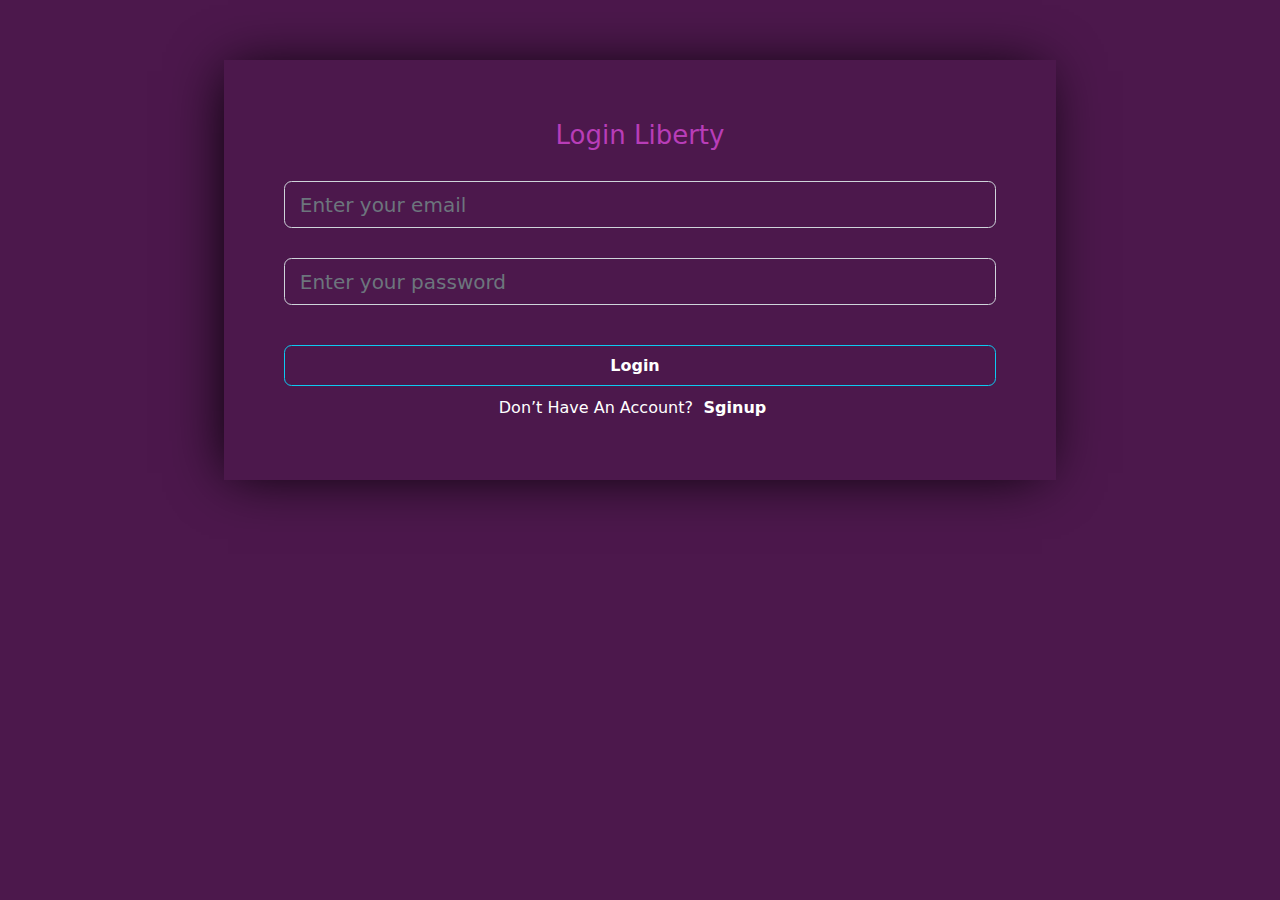
<file: index.html>
<html>
    <head>
        <link rel="stylesheet" href="css/bootstrap.min.css">
        <link rel="stylesheet" href="file.css">
      <title> Login</title>
    </head>

<body style="background-color: #4c184c;">
   
    <span class="d-none" id="username"></span>

    <div class="container text-center py-5">
        <div class="sytem  text-center m-auto p-5 w-75">
            <h1>Login Liberty</h1>
            <input  id="signinEmail" type="text" class="form-control my-4 myinput" placeholder="Enter your email" id="signinemail">
            <input id="signinPassword" type="password" class="form-control my-4 myinput" placeholder="Enter your password" id="signinemail">
            <p id="incorrect"></p>
            <button onclick="login()" class="btn btn-outline-info  w-100 my-2"> <a href="home.html">login</a></button>

            <p class="text-white">Don’t have an account?<a href="sginup.html">
                sginup</a> </p>

        </div>
    </div>
    
<script src="main.js"></script>
</body>

</html>
</file>
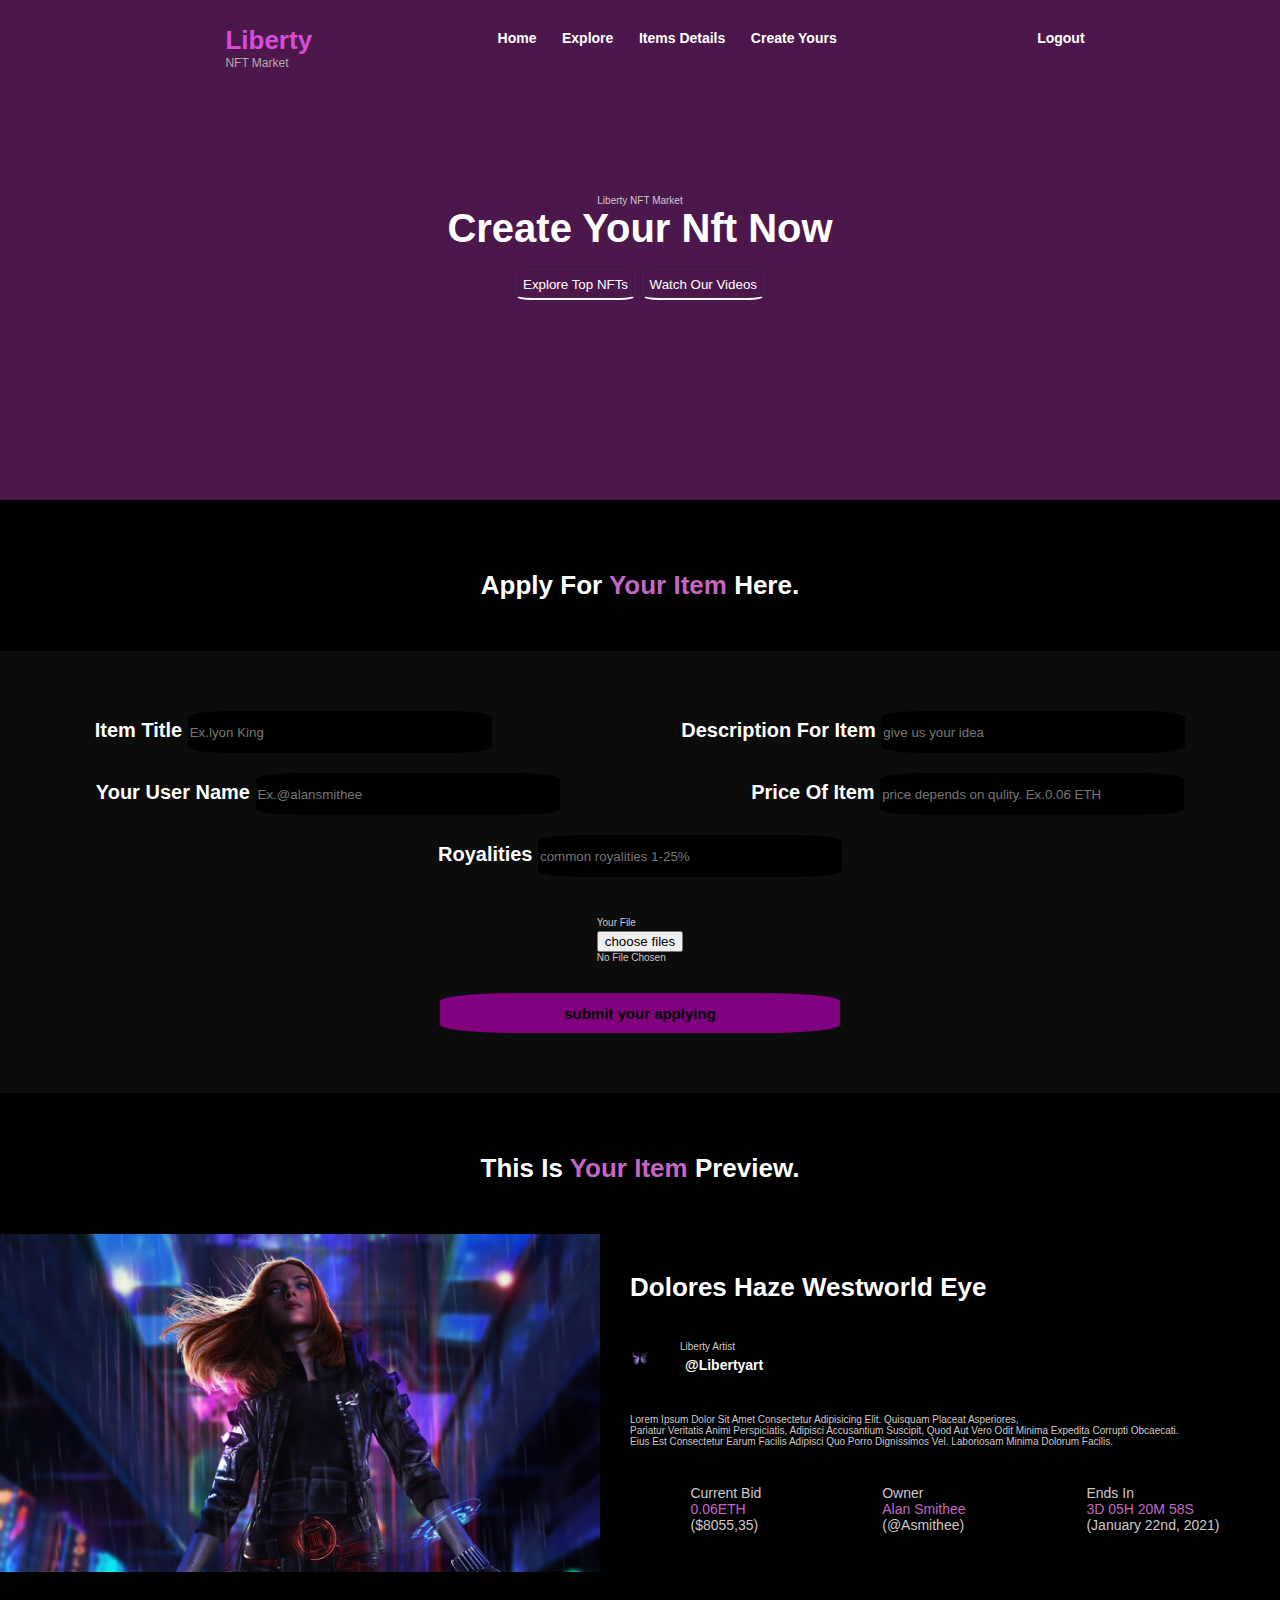
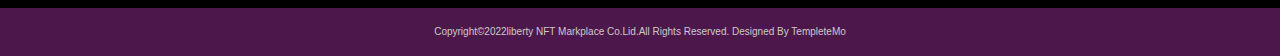
<file: createYours.html>
<!DOCTYPE html>
<html lang="en">
    <head>
        <meta charset="UTF-8">
        <meta name="viewport" content="width=device-width,intial-scale=1">
        <title>Liberty</title>
        <link rel="icon" href="imges/search_mw8ev7oys1yv_16.png">
        <link rel="stylesheet" href="file.css">
        <meta neme="description" content="create your NFT from here">

    </head>
    <body>
<header  class="section-one">
    <div class="head">
        <div class="logo">
            <h1>liberty</h1>
            <p>NFT Market</p>
        </div>
        <div class="nav">
            <a href="home.html">home</a>
            <a href="explore.html">explore</a>
            <a href="itemsdetails.html">items details</a>
            
            <a href="createYours.html">create yours</a>
        </div>
        <div class="nav">
            <a href="index.html">logout</a>

        </div>
    </div>
    <div class="center">
    <div class="text">
        <p>Liberty NFT Market</p>
        <h2>create your nft now </h2>
       
        <button> explore top NFTs</button>
        <button>watch our videos</button>
    </div>
    </div>
</header>
<main>
    <div class="section-two">
        <h2>apply for <span>your item</span> here.</h2>
        <div class="create">
            <form>
                <div>
                <label for="item title">item title</label>
                <input type="text" placeholder="Ex.lyon King" id="item title" name="item title" class="from-control"> 
                </div>
                <div>
                <label for="description for item">description for item</label>
                <input type="text" placeholder="give us your idea" id="description for item" name="description for item"> 
                </div>
                <div>
                <label for="your user name">your user name</label>
                <input type="text" placeholder="Ex.@alansmithee" id="your user name" name="your user name"> 
                </div>
                <div>
                <label for="price of item">price of item</label>
                <input type="text" placeholder="price depends on qulity. Ex.0.06 ETH" id="price of item" name="price of item"> 
                </div>
                <div>
                <label for="royalities">royalities</label>
                <input type="text" placeholder="common royalities 1-25%" id="royalities" name="royalities"> 
                </div>
            </form>
            <div>
                <p>your file</p>
                <button>choose files</button>
                <p>no file chosen</p>
            </div>
            <button type="submit" class="create-btn">submit your applying</button>
        </div>
    </div>
    <div class="section-three">
        <h2 id="your-ittem">this is <span> your item </span>preview.</h2>
        <div class="lala">
            <img src="imges/robot-img.jpg" alt="robot girl imge " id="girl-robot-img" width="600px" >
            <div class="party">
                <h2>dolores haze westworld eye</h2>
                <div>
                    <img src="imges/purple-butterfly.jpg" width="20px" alt="">
                    <p>liberty artist</p>
                    <a href="">@libertyart</a>
                </div>
                <p>Lorem ipsum dolor sit amet consectetur adipisicing elit. Quisquam placeat asperiores,<br>
                     pariatur veritatis animi perspiciatis, adipisci accusantium suscipit, quod aut vero odit minima expedita corrupti obcaecati.<br>
                      Eius est consectetur earum facilis adipisci quo porro dignissimos vel. Laboriosam minima dolorum facilis.</p>
                <div class="infor">
                    <p>current bid<br> <span >0.06ETH </span><br> ($8055,35)</p>
                    <p>owner<br> <span >alan smithee </span><br> (@asmithee)</p>
                    <p>ends in<br> <span >3D 05H 20M 58S </span><br> (january 22nd, 2021)</p>
                </div>
            </div>
        </div>
    </div>
</main>
<footer>
    <p>copyright&copy;2022liberty NFT markplace co.lid.all rights reserved. designed by templeteMo</p>
</footer>
    </body>
</html>
</file>
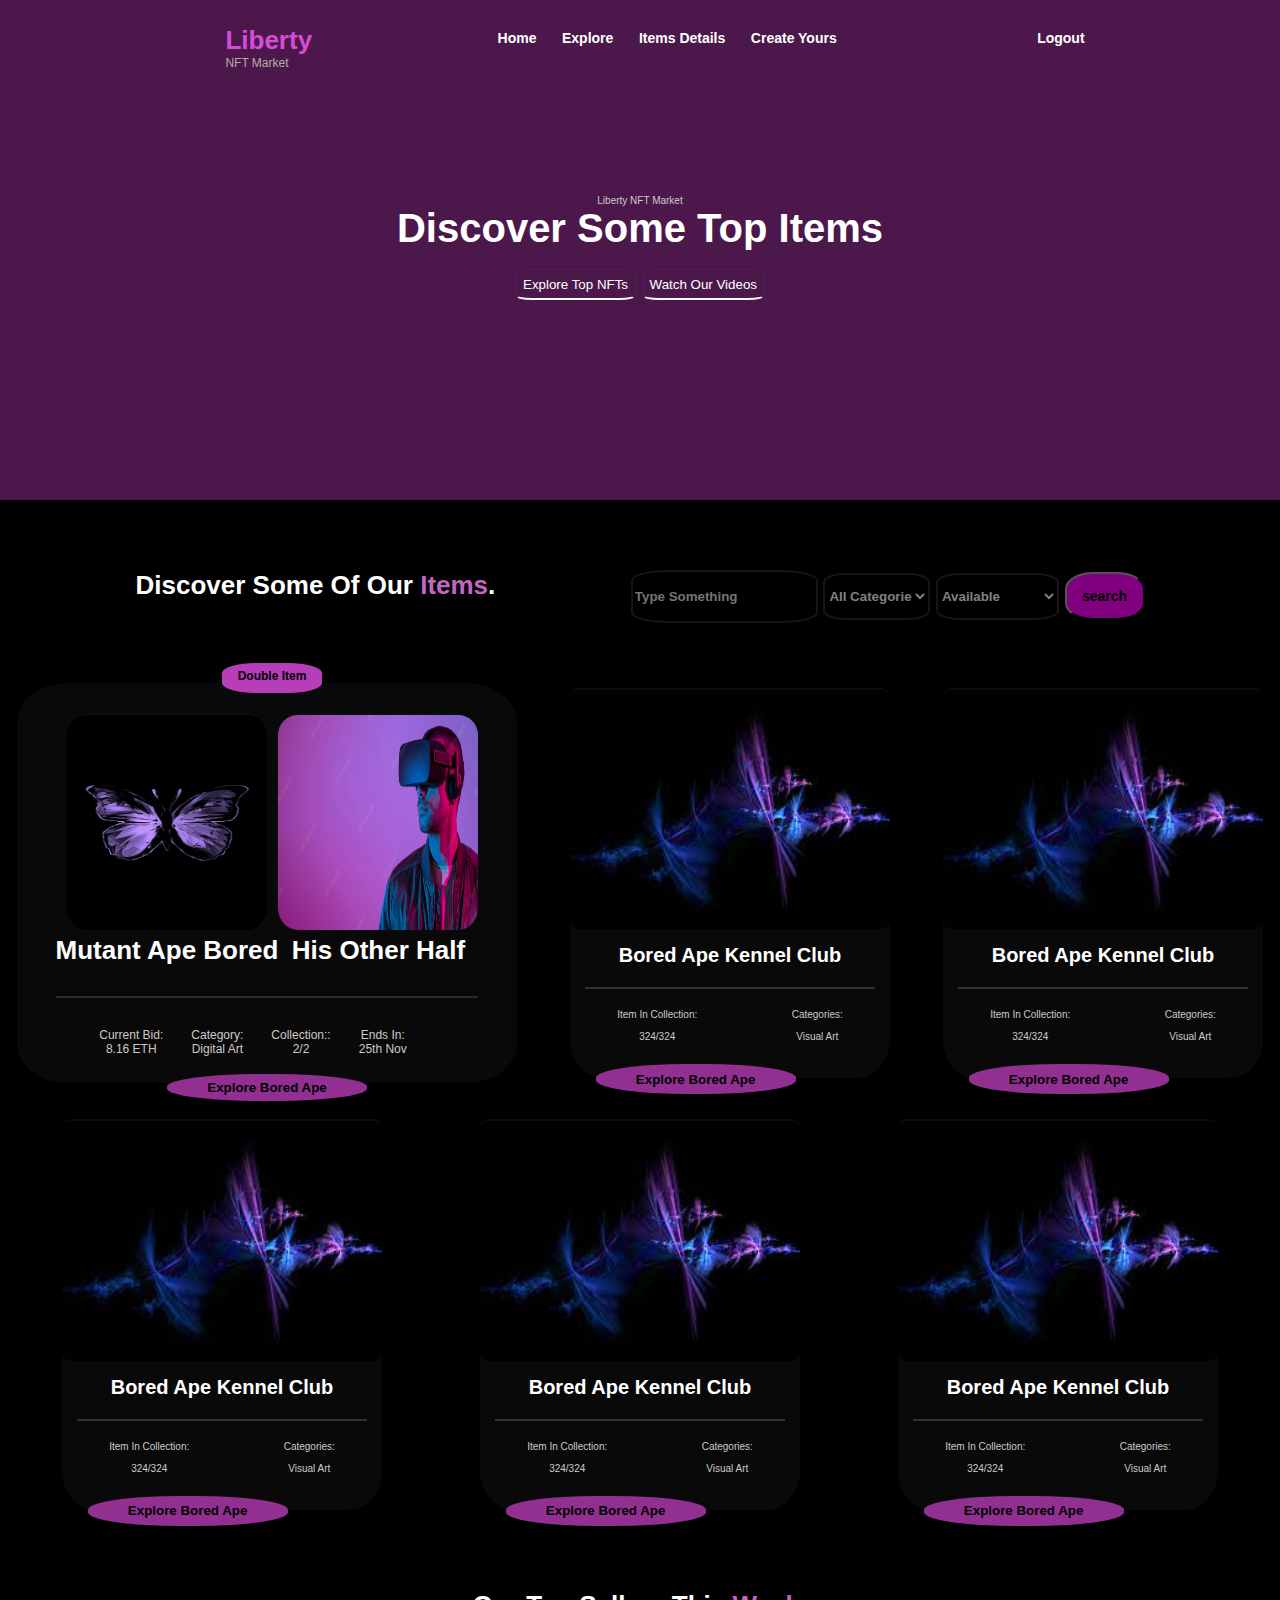
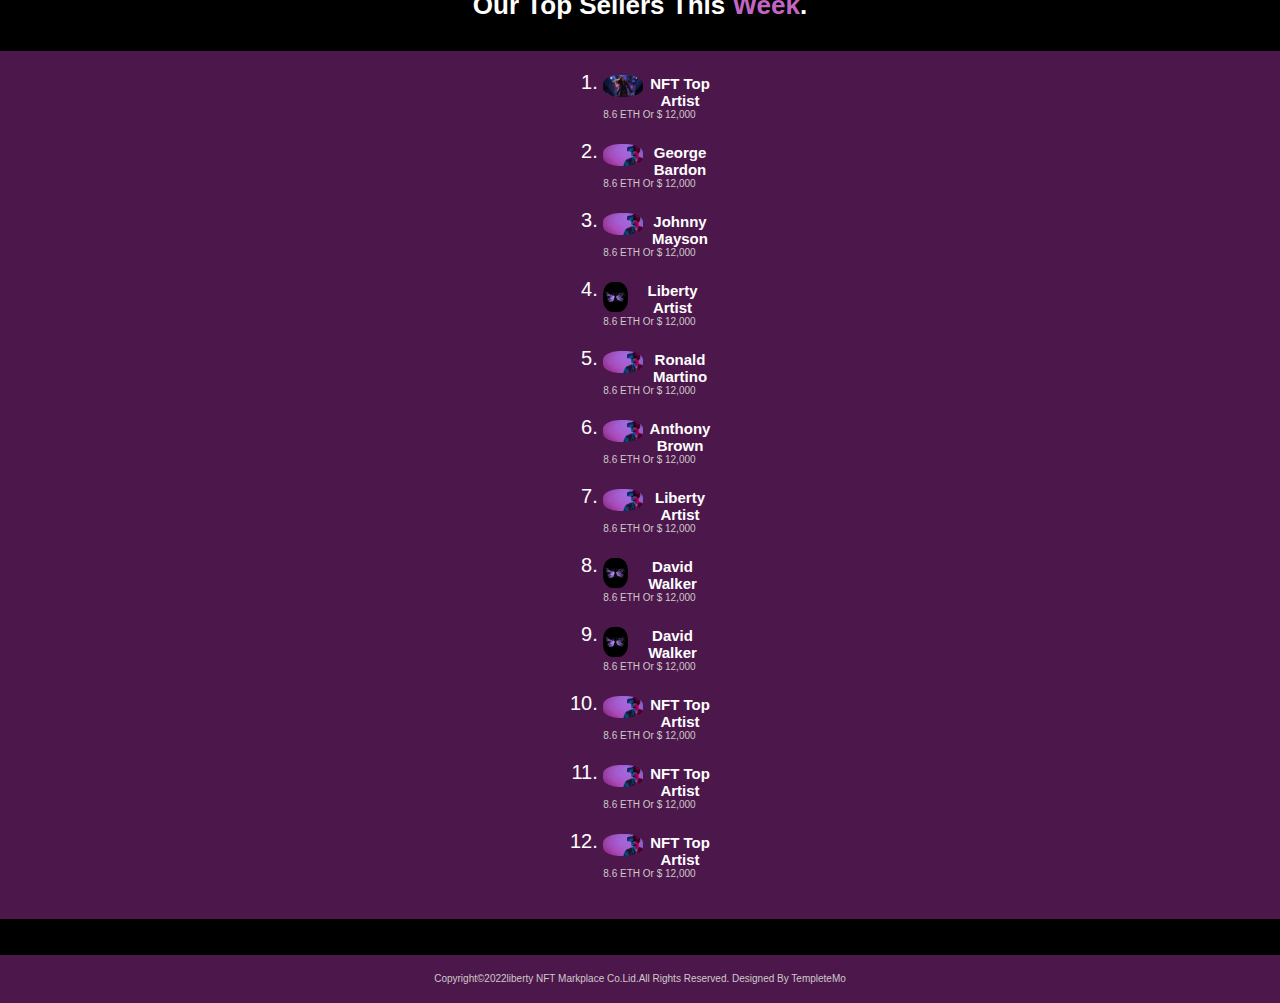
<file: explore.html>
<!DOCTYPE html>

<html lang="en">
    <head>
<meta charset="UTF-8">
<title>Liberty</title>
<link rel="icon" href="imges/search_mw8ev7oys1yv_16.png">
<link rel="stylesheet" href="file.css">
<meta name="viewport" content="width=device-width,intial-scale=1">
<meta neme="description" content="explore our website from here">
    </head>
    <body>
<header class="section-one">
    <div class="head">
        <div class="logo">

            <h1>liberty</h1>
            <p>NFT Market</p>
        </div>
        <div class="nav">
            <a href="home.html">home</a>
            <a href="explore.html">explore</a>
            <a href="itemsdetails.html">items details</a>
            <a href="createYours.html">create yours</a>
        </div>
        <div class="nav">
            <a href="index.html">logout</a>

        </div>
    </div>
    <div class="center">
    <div class="text">
        <p>Liberty NFT Market</p>
        <h2>Discover some top items </h2>
      
        <button> explore top NFTs</button>
        <button>watch our videos</button>
    </div>
    </div>
</header>
<main>
    <div class="discover-sec">
<div class="dis-nav">
    <h2>discover some of our <span>items</span>. </h2>
    <div class="srch">
        <input type="text" placeholder="type something" id="type-something" >
        <select class="slt-box">
            <option>All Categorie</option>
            <option>Music</option>
            <option>Digital</option>
            <option>Block Chain</option>
            <option>virtual</option>
        </select>
        <select class="slt-box">
            <option>Available</option>
            <option>Ending Soon</option>
            <option>Comming Soon</option>
            <option>Closed</option>
        </select>
        <button>search</button> 
    </div>
</div>
<div class="discover-items">
    <div class="double-item prod">
        <p id="doubleParagraph">double item</p>
        <div class="offer">
            <div>
                <img src="imges/purple-butterfly.jpg" alt="purple-butterfly" width="200px" height="215px">
                <h2>mutant ape bored</h2>
            </div>
            <div>
                <img src="imges/man-wear-virtual-glassea.jpg" alt="man-wear-virtual-glassea" width="200px" height="215px">
                <h2>his other half</h2>
            </div>
        </div>
        <div class="doubleItem-info">
            <p>current bid: <br> 8.16 ETH</p>
            <p>Category: <br> digital art</p>
            <p>collection:: <br> 2/2</p>
            <p>ends in:<br>25th nov</p>
        </div>
        <button>explore bored ape</button>

    </div>
    <div class="prod">
        <img src="imges/colors(1).jpg" alt="">
        <h3>bored ape kennel club</h3>

        <div class="price">
            <div>
                <p>item in collection:</p>
                <p>324/324</p>
            </div>
            <div>
                <p>categories:</p>
                <p>visual art</p>
            </div>
        </div>
        <button>explore bored ape</button>
    </div>
    <div class="prod">
        <img src="imges/colors(1).jpg" alt="">
        <h3>bored ape kennel club</h3>

        <div class="price">
            <div>
                <p>item in collection:</p>
                <p>324/324</p>
            </div>
            <div>
                <p>categories:</p>
                <p>visual art</p>
            </div>
        </div>
        <button>explore bored ape</button>
    </div>
     <div class="prod">
        <img src="imges/colors(1).jpg" alt="">
        <h3>bored ape kennel club</h3>

        <div class="price">
            <div>
                <p>item in collection:</p>
                <p>324/324</p>
            </div>
            <div>
                <p>categories:</p>
                <p>visual art</p>
            </div>
        </div>
        <button>explore bored ape</button>
    </div>
     <div class="prod">
        <img src="imges/colors(1).jpg" alt="">
        <h3>bored ape kennel club</h3>

        <div class="price">
            <div>
                <p>item in collection:</p>
                <p>324/324</p>
            </div>
            <div>
                <p>categories:</p>
                <p>visual art</p>
            </div>
        </div>
        <button>explore bored ape</button>
    </div> 
    <div class="prod">
        <img src="imges/colors(1).jpg" alt="">
        <h3>bored ape kennel club</h3>

        <div class="price">
            <div>
                <p>item in collection:</p>
                <p>324/324</p>
            </div>
            <div>
                <p>categories:</p>
                <p>visual art</p>
            </div>
        </div>
        <button>explore bored ape</button>
    </div>
</div>
    </div>
    <div class="seller-section ">
        <h2>our top sellers this <span>week</span>.</h2>
     
           
         
            <div class="sellers  row imagesex py-5">
                <ul>
                    <li>
                        <div>
                            <img src="imges/robot-img.jpg" alt="artist logo imge" width="40px">
                            <h2>NFT top artist</h2>
                            <p>8.6 ETH or $ 12,000</p>
                        </div>
                    </li>
                    <li>
                        <div>
                            <img src="imges/man-wear-virtual-glassea.jpg" alt="artist logo imge" width="40px">
                            <h2>george bardon</h2>
                            <p>8.6 ETH or $ 12,000</p>
                        </div>
                    </li>
                    <li>
                        <div>
                            <img src="imges/man-wear-virtual-glassea.jpg" alt="artist logo imge" width="40px">
                            <h2>johnny mayson</h2>
                            <p>8.6 ETH or $ 12,000</p>
                        </div>
                    </li>
                    <li>
                        <div>
                            <img src="imges/purple-butterfly.jpg" alt="artist logo imge" width="25px" height="30px">
                            <h2>liberty artist</h2>
                            <p>8.6 ETH or $ 12,000</p>
                        </div>
                    </li>
                    <li>
                        <div>
                            <img src="imges/man-wear-virtual-glassea.jpg" alt="artist logo imge" width="40px">
                            <h2>ronald martino</h2>
                            <p>8.6 ETH or $ 12,000</p>
                        </div>
                    </li>
                    <li>
                        <div>
                            <img src="imges/man-wear-virtual-glassea.jpg" alt="artist logo imge" width="40px">
                            <h2>anthony brown</h2>
                            <p>8.6 ETH or $ 12,000</p>
                        </div>
                    </li>
                    <li>
                        <div>
                            <img src="imges/man-wear-virtual-glassea.jpg" alt="artist logo imge" width="40px">
                            <h2>liberty artist</h2>
                            <p>8.6 ETH or $ 12,000</p>
                        </div>
                    </li>
                    <li>
                        <div>
                            <img src="imges/purple-butterfly.jpg" alt="artist logo imge" width="25px" height="30px">
                            <h2>david walker</h2>
                            <p>8.6 ETH or $ 12,000</p>
                        </div>
                    </li>
                    <li>
                        <div>
                            <img src="imges/purple-butterfly.jpg" alt="artist logo imge" width="25px" height="30px">
                            <h2>david walker </h2>
                            <p>8.6 ETH or $ 12,000</p>
                        </div>
                    </li>
                    <li>
                        <div>
                            <img src="imges/man-wear-virtual-glassea.jpg" alt="artist logo imge" width="40px">
                            <h2>NFT top artist</h2>
                            <p>8.6 ETH or $ 12,000</p>
                        </div>
                    </li>
                    <li>
                        <div>
                            <img src="imges/man-wear-virtual-glassea.jpg" alt="artist logo imge" width="40px">
                            <h2>NFT top artist</h2>
                            <p>8.6 ETH or $ 12,000</p>
                        </div>
                    </li>
                    <li>
                        <div>
                            <img src="imges/man-wear-virtual-glassea.jpg" alt="artist logo imge" width="40px">
                            <h2>NFT top artist</h2>
                            <p>8.6 ETH or $ 12,000</p>
                        </div>
                    </li>
                </ul>
            </div>
     
    </div>

</main>
<footer class="py-5">
    <p class="text-center" >copyright&copy;2022liberty NFT markplace co.lid.all rights reserved. designed by templeteMo</p>
</footer>  


    </body>
</html>
</file>
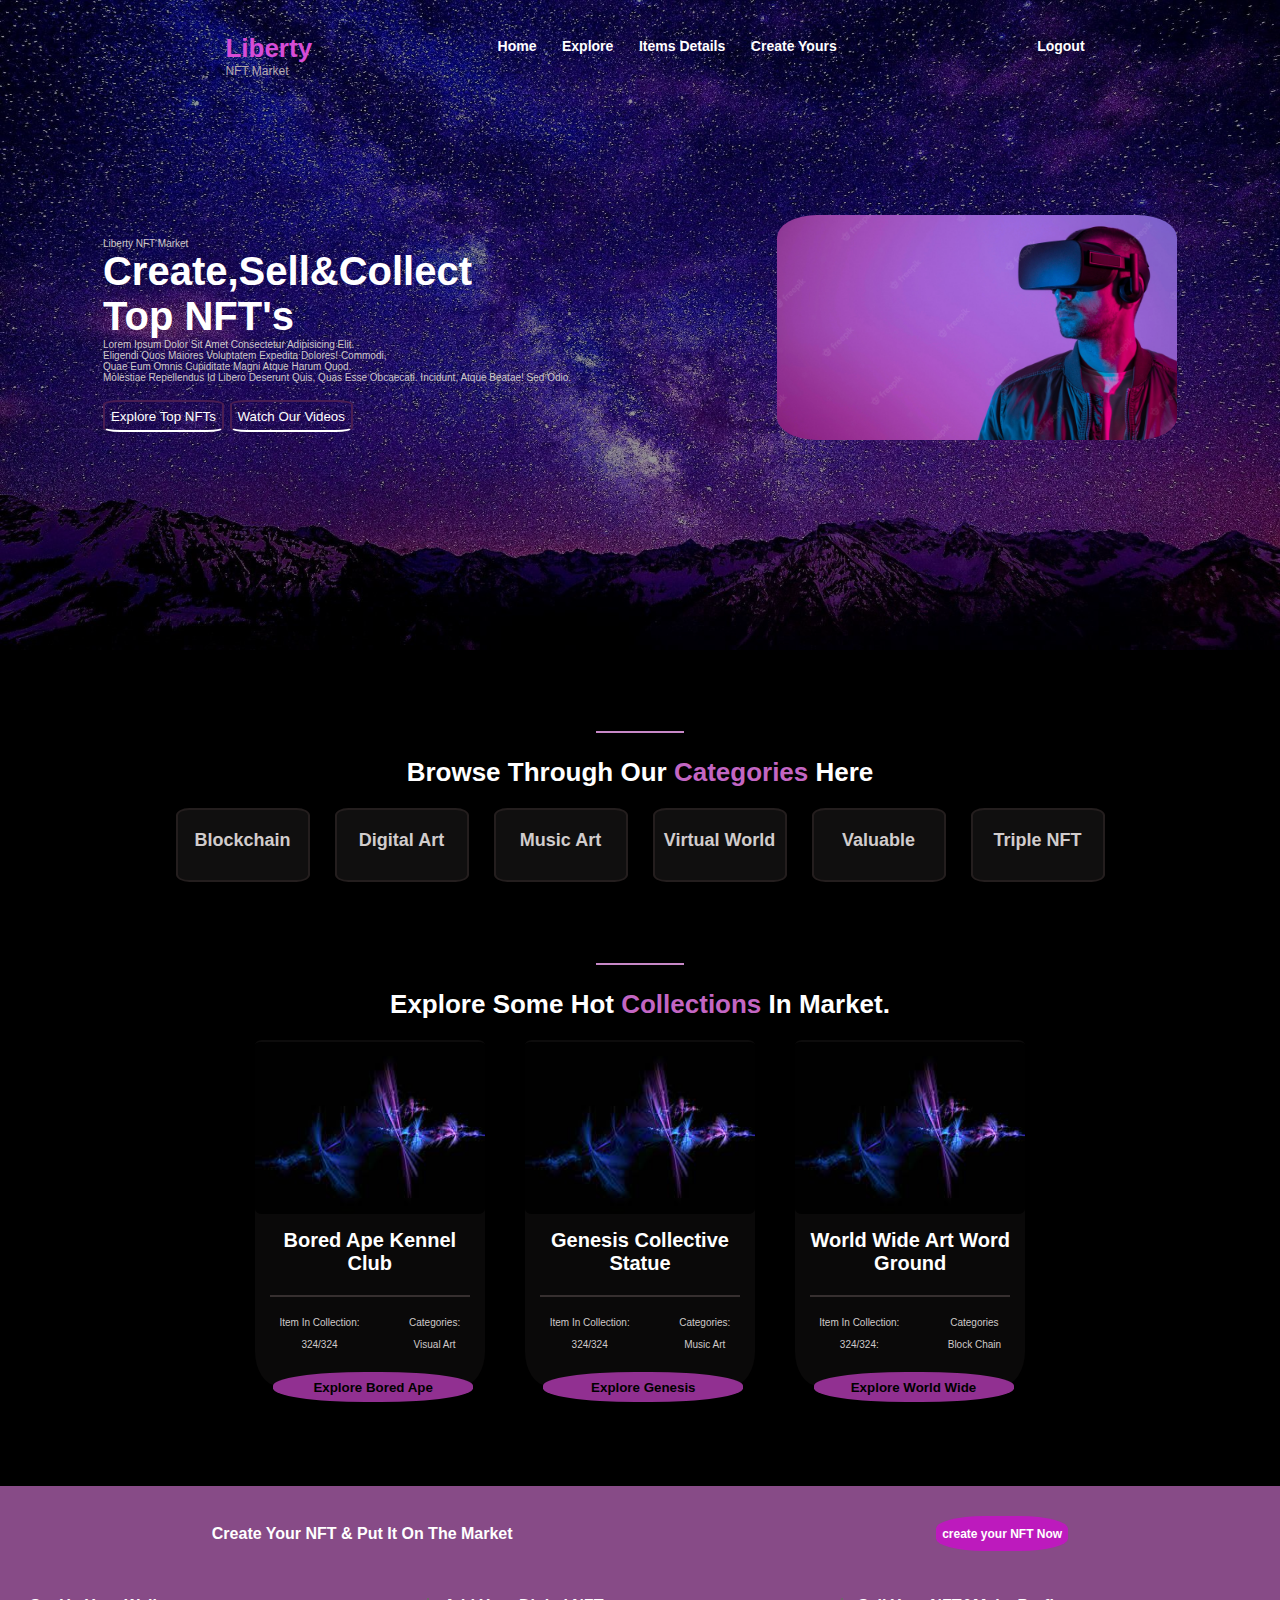
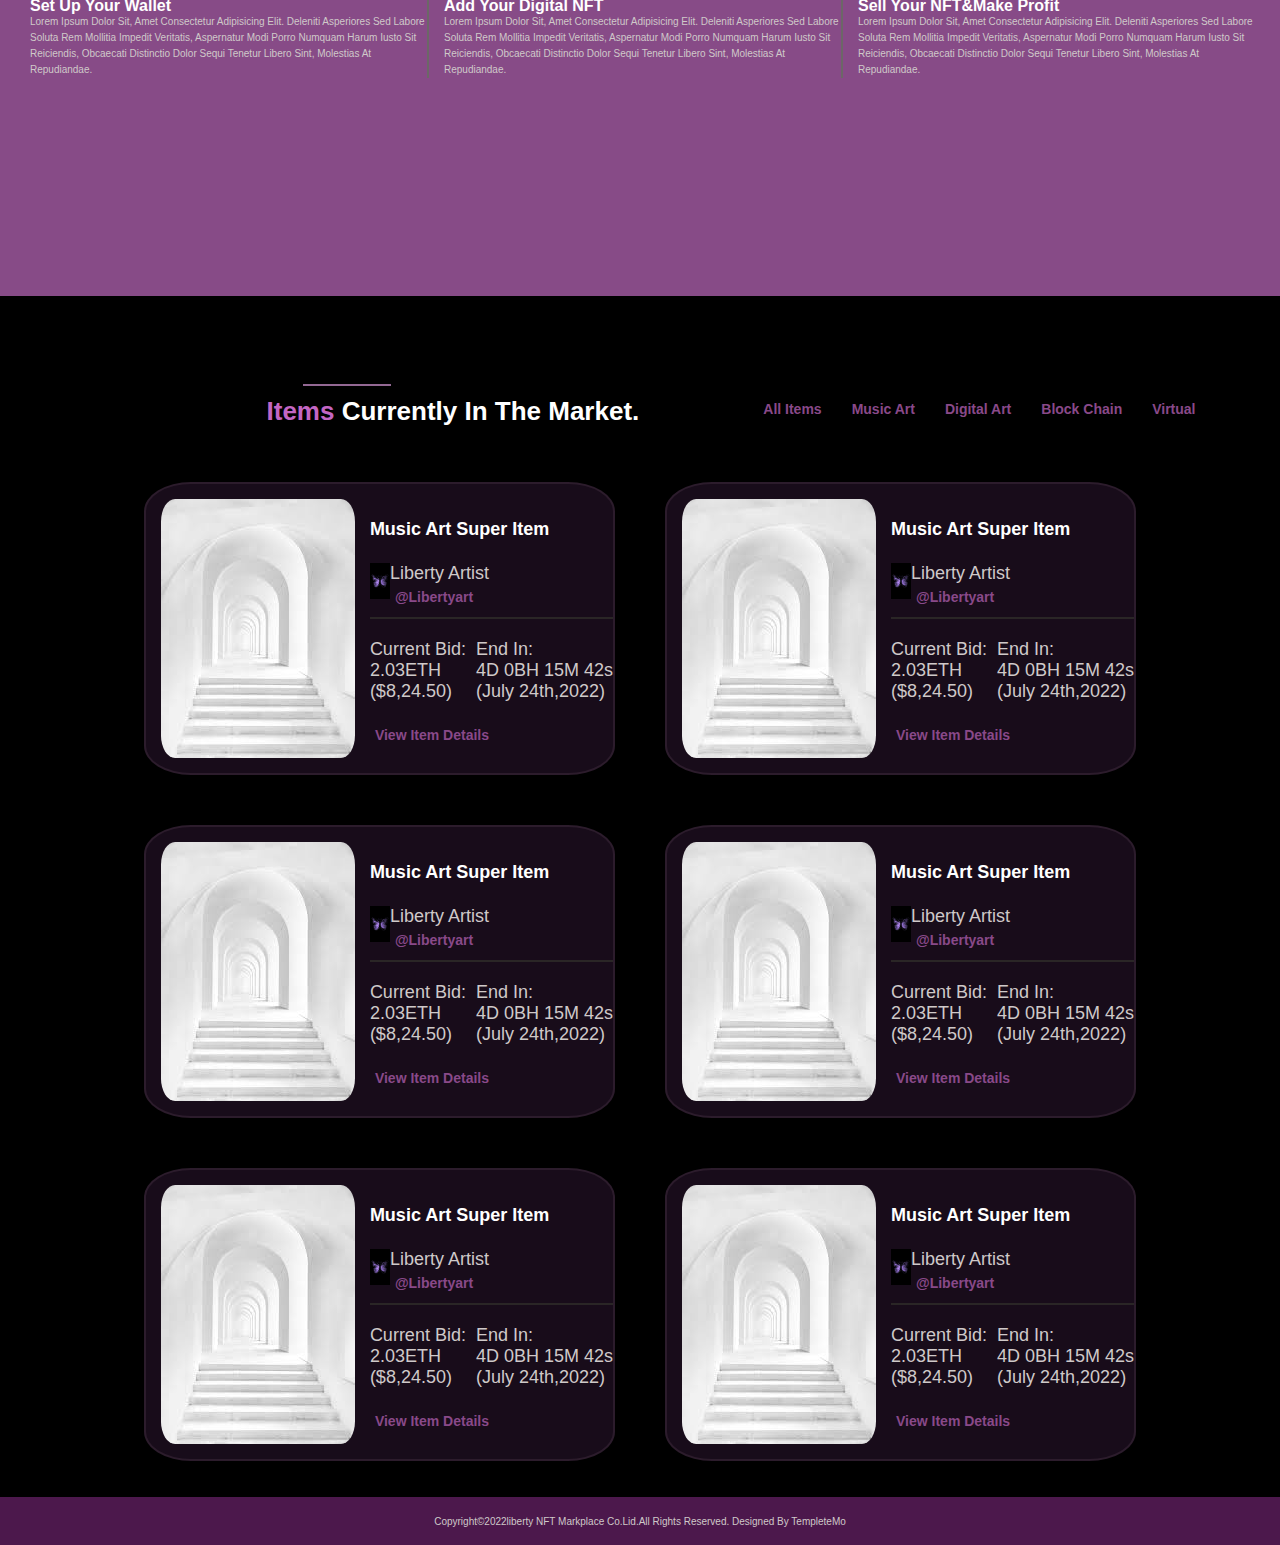
<file: home.html>
<!DOCTYPE html>
<html lang="en">

<head>
    <meta charset="UTF-8">
    <meta name="viewport" content="width=device-width,intial-scale=1">
    <title>Liberty</title>
    <link rel="icon" href="imges/search_mw8ev7oys1yv_16.png">
    <!-- <link rel="stylesheet" href="css/bootstrap.min.css"> -->
    <link rel="stylesheet" href="file.css">
    <meta neme="description" content="liberty website for create and buy your NFT">

</head>

<body>
    <header>
    
        </div>
        <img id="first-img" src="imges/back-img.jpg" alt="">
    
        <div class="head">
           
           
            <div class="logo">

               

                <h1>liberty</h1>
                <p>NFT Market</p>
            </div>
            <div class="nav">
                <a href="home.html">home</a>
                <a href="explore.html">explore</a>
                <a href="itemsdetails.html">items details</a>
               
                <a href="createYours.html">create yours</a>
                
            </div>
            <div class="nav ">
                <a href="index.html">logout</a>
         

            </div>
        </div>
        <div class="two">
            <div class="text">
                <h1 id="username" class="text-white"></h1>
                <br>
                
                <p>Liberty NFT Market</p>
                <h2>create,sell&collect<br>top NFT's </h2>
                <p> Lorem ipsum dolor sit amet consectetur adipisicing elit. <br>Eligendi quos maiores voluptatem
                    expedita
                    dolores! Commodi,<br> quae eum omnis cupiditate magni atque harum quod.<br> Molestiae repellendus id
                    libero
                    deserunt quis, quas esse obcaecati. Incidunt, atque beatae! Sed
                    odio.</p>
                <button> explore top NFTs</button>
                <button>watch our videos</button>
            </div>
            <div class="pic">
                <img src="imges/man-wear-virtual-glassea.jpg" width="400px" alt="">
            </div>
        </div>
    </header>
    <main>
        <section class="sec1">
            <h2>browse through our <span>categories</span> here </h2>
            <div class="categories">
                <div class="opt">
                    <div class="inside">

                        <p>blockchain</p>
                    </div>
                    <div class="inside">

                        <p>digital art</p>
                    </div>
                    <div class="inside">

                        <p>music art</p>
                    </div>
                    <div class="inside">

                        <p>virtual world</p>
                    </div>
                    <div class="inside">

                        <p>valuable</p>
                    </div>
                    <div class="inside">

                        <p>triple NFT</p>
                    </div>
                </div>
            </div>

        </section>
        <section class="sec2">
            <h2>explore some hot <span>collections</span> in market.</h2>
            <div class="collections">
                <div class="prod">
                    <img src="imges/colors(1).jpg" alt="">
                    <h3>bored ape kennel club</h3>

                    <div class="price">
                        <div>
                            <p>item in collection:</p>
                            <p>324/324</p>
                        </div>
                        <div>
                            <p>categories:</p>
                            <p>visual art</p>
                        </div>
                    </div>
                    <button>explore bored ape</button>
                </div>
                <div class="prod">
                    <img src="imges/colors(1).jpg" alt="">
                    <h3>genesis collective statue</h3>

                    <div class="price">
                        <div>
                            <p>item in collection:</p>
                            <p>324/324</p>
                        </div>
                        <div>
                            <p>categories:</p>
                            <p>music art</p>
                        </div>
                    </div>
                    <button>explore genesis</button>
                </div>
                <div class="prod">
                    <img src="imges/colors(1).jpg" alt="">
                    <h3>world wide art word ground</h3>

                    <div class="price">
                        <div>
                            <p>item in collection:</p>
                            <p>324/324:</p>
                        </div>
                        <div>
                            <p>categories</p>
                            <p>block chain</p>
                        </div>
                    </div>
                    <button>explore world wide</button>
                </div>
            </div>
        </section>
        <section class="sec3">
            <div class="new">
                <h3>create your NFT & put it on the market</h3>
                <button>create your NFT Now</button>
            </div>
            <div class="options">
                <div>

                    <h3>set up your wallet</h3>
                    <p>Lorem ipsum dolor sit, amet consectetur adipisicing elit. Deleniti asperiores sed labore soluta
                        rem mollitia impedit veritatis, aspernatur modi porro numquam harum iusto sit reiciendis,
                        obcaecati distinctio dolor sequi tenetur libero sint, molestias at repudiandae.</p>
                </div>
                <div>

                    <h3>add your digital NFT</h3>
                    <p>Lorem ipsum dolor sit, amet consectetur adipisicing elit. Deleniti asperiores sed labore soluta
                        rem mollitia impedit veritatis, aspernatur modi porro numquam harum iusto sit reiciendis,
                        obcaecati distinctio dolor sequi tenetur libero sint, molestias at repudiandae.</p>

                </div>
                <div id="lasty">

                    <h3>sell your NFT&make profit</h3>
                    <p>Lorem ipsum dolor sit, amet consectetur adipisicing elit. Deleniti asperiores sed labore soluta
                        rem mollitia impedit veritatis, aspernatur modi porro numquam harum iusto sit reiciendis,
                        obcaecati distinctio dolor sequi tenetur libero sint, molestias at repudiandae.</p>

                </div>
            </div>
        </section>
        <section class="sec4">
            <div class="curently-items">
                <h3><span>items</span> currently in the market.</h3>
                <div class="nav-items">
                    <div> <a href="">all items</a></div>
                    <div> <a href="">music art</a></div>
                    <div><a href="">digital art</a></div>
                    <div> <a href="">block chain</a></div>
                    <div> <a href="">virtual</a></div>
                </div>
            </div>
            <div class="items">
                <div class="fini">
                    <img class="white-ladder" src="imges/white-door.jpg" alt="">
                    <div>
                        <div class="super">
                            <h3>music art super item</h3>
                            <div>
                                <img src="imges/purple-butterfly.jpg" width="20px" alt="">
                                <p>liberty artist</p>
                                <a href="">@libertyart</a>
                            </div>
                        </div>
                        <div class="last-p">
                            <p>current bid:<br>2.03ETH<br>($8,24.50)</p>
                            <p>end in:<br>4D 0BH 15M 42s<br>(july 24th,2022)</p>
                        </div>
                        <a href="">view item details</a>
                    </div>
                </div>
                <div class="fini">
                    <img class="white-ladder" src="imges/white-door.jpg" alt="">
                    <div>
                        <div class="super">
                            <h3>music art super item</h3>
                            <div>
                                <img src="imges/purple-butterfly.jpg" width="20px" alt="">
                                <p>liberty artist</p>
                                <a href="">@libertyart</a>
                            </div>
                        </div>
                        <div class="last-p">
                            <p>current bid:<br>2.03ETH<br>($8,24.50)</p>
                            <p>end in:<br>4D 0BH 15M 42s<br>(july 24th,2022)</p>
                        </div>
                        <a href="">view item details</a>
                    </div>
                </div>
                <div class="fini">
                    <img class="white-ladder" src="imges/white-door.jpg" alt="">
                    <div>
                        <div class="super">
                            <h3>music art super item</h3>
                            <div>
                                <img src="imges/purple-butterfly.jpg" width="20px" alt="">
                                <p>liberty artist</p>
                                <a href="">@libertyart</a>
                            </div>
                        </div>
                        <div class="last-p">
                            <p>current bid:<br>2.03ETH<br>($8,24.50)</p>
                            <p>end in:<br>4D 0BH 15M 42s<br>(july 24th,2022)</p>
                        </div>
                        <a href="">view item details</a>
                    </div>
                </div>
                <div class="fini">
                    <img class="white-ladder" src="imges/white-door.jpg" alt="">
                    <div>
                        <div class="super">
                            <h3>music art super item</h3>
                            <div>
                                <img src="imges/purple-butterfly.jpg" width="20px" alt="">
                                <p>liberty artist</p>
                                <a href="">@libertyart</a>
                            </div>
                        </div>
                        <div class="last-p">
                            <p>current bid:<br>2.03ETH<br>($8,24.50)</p>
                            <p>end in:<br>4D 0BH 15M 42s<br>(july 24th,2022)</p>
                        </div>
                        <a href="">view item details</a>
                    </div>
                </div>
                <div class="fini">
                    <img class="white-ladder" src="imges/white-door.jpg" alt="">
                    <div>
                        <div class="super">
                            <h3>music art super item</h3>
                            <div>
                                <img src="imges/purple-butterfly.jpg" width="20px" alt="">
                                <p>liberty artist</p>
                                <a href="">@libertyart</a>
                            </div>
                        </div>
                        <div class="last-p">
                            <p>current bid:<br>2.03ETH<br>($8,24.50)</p>
                            <p>end in:<br>4D 0BH 15M 42s<br>(july 24th,2022)</p>
                        </div>
                        <a href="">view item details</a>
                    </div>
                </div>
                <div class="fini">
                    <img class="white-ladder" src="imges/white-door.jpg" alt="">
                    <div>
                        <div class="super">
                            <h3>music art super item</h3>
                            <div>
                                <img src="imges/purple-butterfly.jpg" width="20px" alt="">
                                <p>liberty artist</p>
                                <a href="">@libertyart</a>
                            </div>
                        </div>
                        <div class="last-p">
                            <p>current bid:<br>2.03ETH<br>($8,24.50)</p>
                            <p>end in:<br>4D 0BH 15M 42s<br>(july 24th,2022)</p>
                        </div>
                        <a href="">view item details</a>
                    </div>
                </div>

            </div>
        </section>
    </main>
    <footer>
        <p>copyright&copy;2022liberty NFT markplace co.lid.all rights reserved. designed by templeteMo</p>
    </footer>



    <script src="main.js"></script>
</body>

</html>
</file>
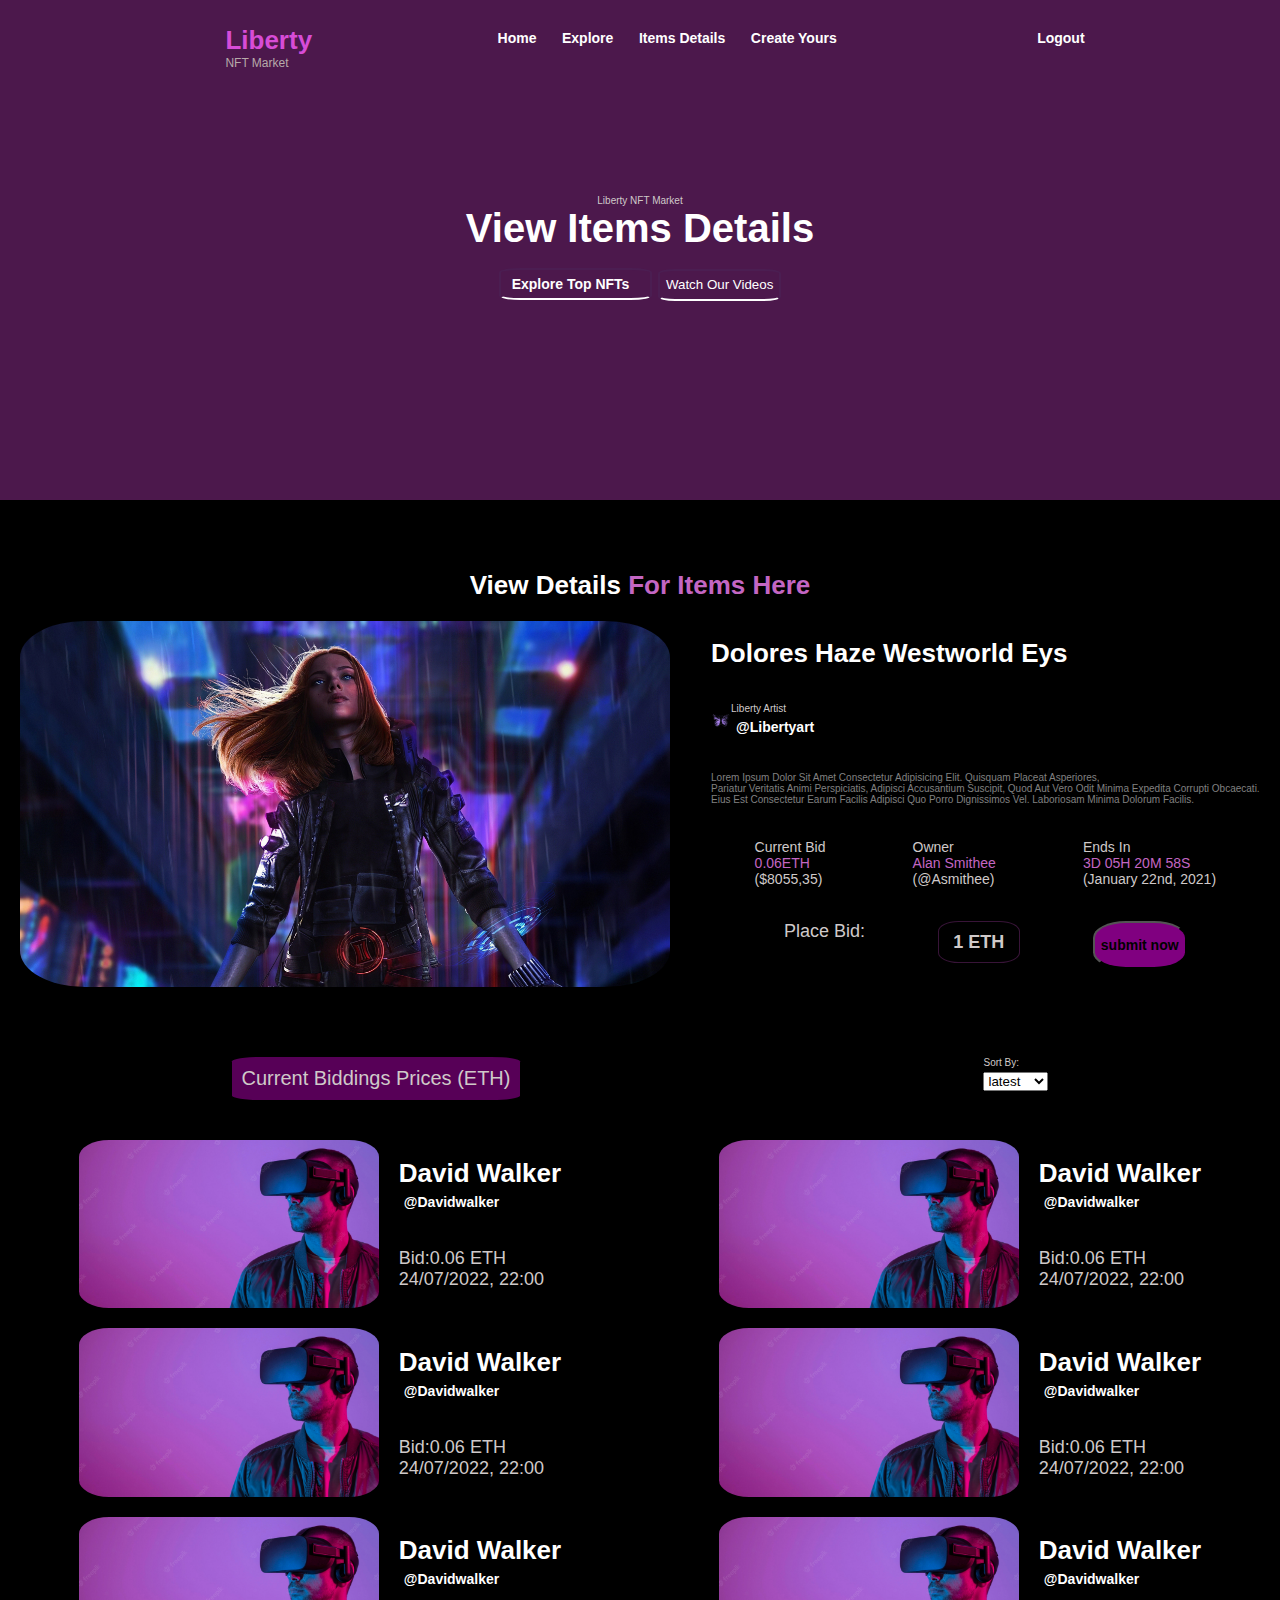
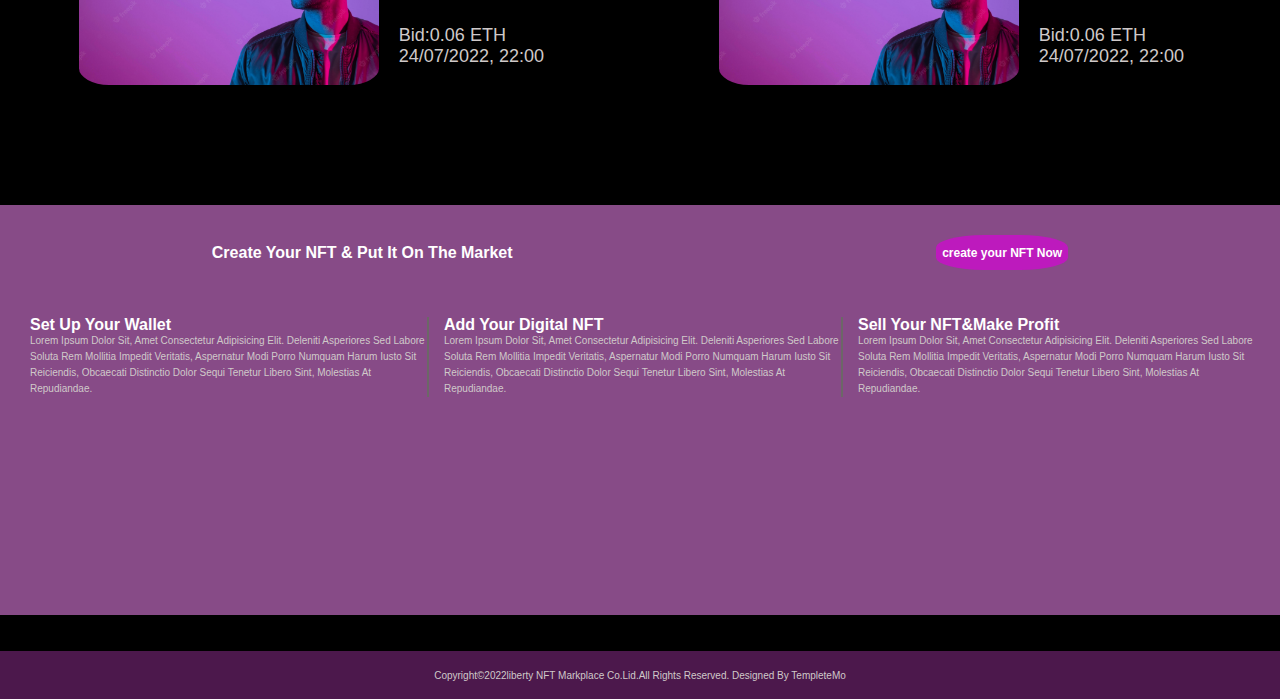
<file: itemsdetails.html>
<!DOCTYPE html>
<html lang="en">
    <head>
        <meta charset="UTF-8">
        <meta name="viewport" content="width=device-width,intial-scale=1">
        <title>Liberty</title>
        <link rel="icon" href="imges/search_mw8ev7oys1yv_16.png">
        <link rel="stylesheet" href="file.css">
        <meta neme="description" content="liberty website for create and buy your NFT">
    </head>
    <body>
<header class="section-one">
    <div class="head">
        <div class="logo">
            <h1>liberty</h1>
            <p>NFT Market</p>
        </div>
        <div class="nav">
            <a href="home.html">home</a>
            <a href="explore.html">explore</a>
            <a href="itemsdetails.html">items details</a>
            <a href="createYours.html">create yours</a>
        </div>
        <div class="nav">
            <a href="index.html">logout</a>

        </div>
    </div>
    <div class="center">
    <div class="text">
        <p>Liberty NFT Market</p>
        <h2>view items details</h2>
        <button> <a href="explore.html">explore top NFTs</a></button>
        <button>watch our videos</button>
    </div>
    </div>
</header>
<main>
    <div class="d-firstSection">
        <h2 class="d-firsthead">view details<span> for items here</span></h2>
        <div class="d-viewDetails">
            <img src="imges/robot-img.jpg" alt="girl robot img" width="650px" id="leftt">
            <div class="d-Details">
                <h2>dolores haze westworld eys</h2>
                <div class="d-sub">
                    <img src="imges/purple-butterfly.jpg" width="20px" alt="">
                    <p>liberty artist</p>
                    <a href="">@libertyart</a>
                </div>
                <p id="colored">Lorem ipsum dolor sit amet consectetur adipisicing elit. Quisquam placeat asperiores,<br>
                    pariatur veritatis animi perspiciatis, adipisci accusantium suscipit, quod aut vero odit minima expedita corrupti obcaecati.<br>
                     Eius est consectetur earum facilis adipisci quo porro dignissimos vel. Laboriosam minima dolorum facilis.</p>
               <div class="infor">
                   <p>current bid<br> <span >0.06ETH </span><br> ($8055,35)</p>
                   <p>owner<br> <span >alan smithee </span><br> (@asmithee)</p>
                   <p>ends in<br> <span >3D 05H 20M 58S </span><br> (january 22nd, 2021)</p>
               </div>

                   <div class="d-flex">
                    <p>place bid:</p>
                    <p class="d-special">1 ETH</p>
                    <button>submit now</button>

                    </div>
            </div>

        </div>
    </div>
    <div class="d-secondSection">
        <div class="d-current">
            <p class="d-crnt-parg">current biddings prices (ETH)</p>
            <div>
                <p>sort by:</p>
            <select>
                <option>latest</option>
                <option>oldest</option>
                <option>highest</option>
            </select>
               </div>
        </div>
        <div class="d-six">
            <div class="d-info">
                <img src="imges/man-wear-virtual-glassea.jpg" alt="man-wear-virtual-glassea imge">
                <div class="d-designer">
                    <div>
                        <h2>david walker</h2>
                        <a href="">@davidwalker</a>
                    </div>
                    <div>
                        <p>bid:0.06 ETH</p>
                        <p>24/07/2022, 22:00</p>
                    </div>
                </div>
            </div>
            <div class="d-info">
                <img src="imges/man-wear-virtual-glassea.jpg" alt="man-wear-virtual-glassea imge">
                <div class="d-designer">
                    <div>
                        <h2>david walker</h2>
                        <a href="">@davidwalker</a>
                    </div>
                    <div>
                        <p>bid:0.06 ETH</p>
                        <p>24/07/2022, 22:00</p>
                    </div>
                </div>
            </div>
            <div class="d-info">
                <img src="imges/man-wear-virtual-glassea.jpg" alt="man-wear-virtual-glassea imge">
                <div class="d-designer">
                    <div>
                        <h2>david walker</h2>
                        <a href="">@davidwalker</a>
                    </div>
                    <div>
                        <p>bid:0.06 ETH</p>
                        <p>24/07/2022, 22:00</p>
                    </div>
                </div>
            </div>
            <div class="d-info">
                <img src="imges/man-wear-virtual-glassea.jpg" alt="man-wear-virtual-glassea imge">
                <div class="d-designer">
                    <div>
                        <h2>david walker</h2>
                        <a href="">@davidwalker</a>
                    </div>
                    <div>
                        <p>bid:0.06 ETH</p>
                        <p>24/07/2022, 22:00</p>
                    </div>
                </div>
            </div>
            <div class="d-info">
                <img src="imges/man-wear-virtual-glassea.jpg" alt="man-wear-virtual-glassea imge">
                <div class="d-designer">
                    <div>
                        <h2>david walker</h2>
                        <a href="">@davidwalker</a>
                    </div>
                    <div>
                        <p>bid:0.06 ETH</p>
                        <p>24/07/2022, 22:00</p>
                    </div>
                </div>
            </div>
            <div class="d-info">
                <img src="imges/man-wear-virtual-glassea.jpg" alt="man-wear-virtual-glassea imge">
                <div class="d-designer">
                    <div>
                        <h2>david walker</h2>
                        <a href="">@davidwalker</a>
                    </div>
                    <div>
                        <p>bid:0.06 ETH</p>
                        <p>24/07/2022, 22:00</p>
                    </div>
                </div>
            </div>

        </div>
    </div>
    <div class="sec3">
        <div class="new">
            <h3>create your NFT & put it on the market</h3>
            <button>create your NFT Now</button>
        </div>
        <div class="options">
            <div>

                <h3>set up your wallet</h3>
                <p>Lorem ipsum dolor sit, amet consectetur adipisicing elit. Deleniti asperiores sed labore soluta
                    rem mollitia impedit veritatis, aspernatur modi porro numquam harum iusto sit reiciendis,
                    obcaecati distinctio dolor sequi tenetur libero sint, molestias at repudiandae.</p>
            </div>
            <div>

                <h3>add your digital NFT</h3>
                <p>Lorem ipsum dolor sit, amet consectetur adipisicing elit. Deleniti asperiores sed labore soluta
                    rem mollitia impedit veritatis, aspernatur modi porro numquam harum iusto sit reiciendis,
                    obcaecati distinctio dolor sequi tenetur libero sint, molestias at repudiandae.</p>

            </div>
            <div id="lasty">

                <h3>sell your NFT&make profit</h3>
                <p>Lorem ipsum dolor sit, amet consectetur adipisicing elit. Deleniti asperiores sed labore soluta
                    rem mollitia impedit veritatis, aspernatur modi porro numquam harum iusto sit reiciendis,
                    obcaecati distinctio dolor sequi tenetur libero sint, molestias at repudiandae.</p>

            </div>
        </div>
    </div>
</main>
<footer>
    <p>copyright&copy;2022liberty NFT markplace co.lid.all rights reserved. designed by templeteMo</p>
</footer>
    </body>
</html>
</file>
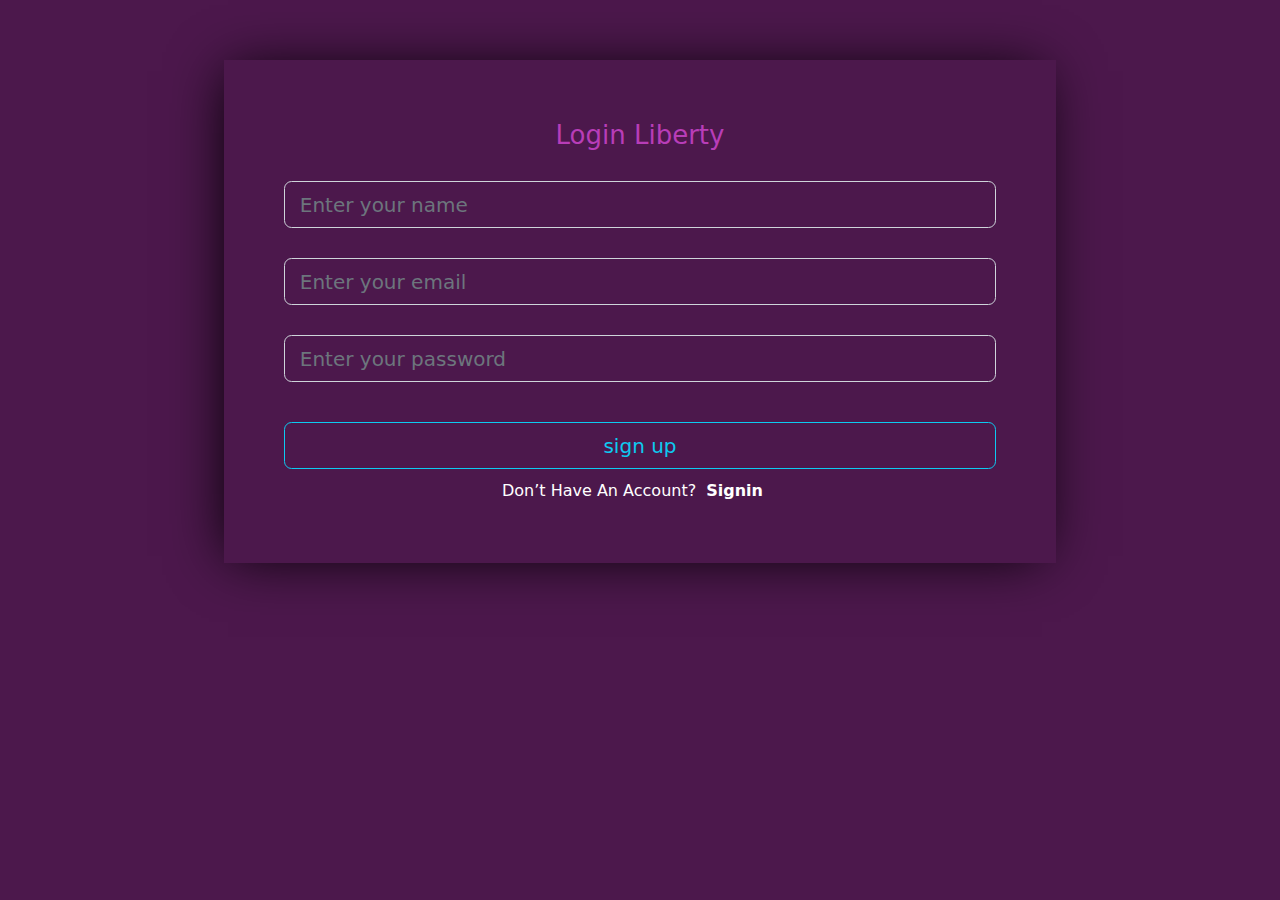
<file: sginup.html>
<html>
    <head>
        <link rel="stylesheet" href="css/bootstrap.min.css">
        <link rel="stylesheet" href="file.css">
       <title>login</title>
    </head>

    <body style="background-color: #4c184c;">
        <span class="d-none" id="username"></span>
        <div class="container text-center py-5">
            <div class="sytem  text-center m-auto p-5 w-75">
                <h1> Login Liberty</h1>
                <input id="signupName" type="text" class="form-control my-4 myinput" placeholder="Enter your name" id="signinemail">
                <input id="signupEmail" type="text" class="form-control my-4 myinput" placeholder="Enter your email" id="signinemail">
                <input id="signupPassword" type="password" class="form-control my-4 myinput" placeholder="Enter your password" id="signinemail">
                <p id="exist"></p>
                <button onclick=" signUp()"  class="btn btn-outline-info  w-100 my-2">sign up</button>
    
                <p class="text-white">Don’t have an account? <a href="index.html">
                    Signin
                </a></p>
    
            </div>
        </div>

<script src="main.js"></script>
    </body>
</html>
</file>
<file: file.css>
body {
    box-sizing: border-box;
    margin: 0;
    background-color: black;
}
html {
    font-size: 20px;
    font-family:  Helvetica, sans-serif;
    color: white;
}
header {
    position: relative;
    height: 32.5rem;
}

h1,h2,h3 {
    font-size: 1.3rem;
    text-transform: capitalize;
    margin: 0;
}

a {
    text-decoration: none;
    color: white;
    font-size: 0.7rem;
    text-transform: capitalize;
    font-weight: bold;
    padding-right: 0.75rem;
    padding-left: 0.25rem;
}

p {
    font-size: 0.5rem;
    text-transform: capitalize;
    margin: 0;
    color: #cfc9c9;
}
span {
    color:#c366c3;
}
#first-img {
    width: 100%;
    height: 100%;
position: absolute;
z-index: -1;
opacity: 60%;
}

.head {

    display: flex;
    justify-content: space-evenly;
    position: relative;
    top: 5%;
    margin: 0;
}

.logo {
    color: #d74cd7;
    padding-left:2.25rem;
}

.logo p {
    color: #b7aaaa;
    font-size: 0.6rem
}
.two {
    position: relative;
    bottom: -8.5rem;
    display: flex;
    justify-content: space-around;

}
.text h2 {
    font-size: 2rem;
}
.text button {

    border-radius: 14%;
    height: 1.6rem;

    text-transform: capitalize;
    background-color: transparent;
    color: white;
    border: 0.1rem solid #4b1e52;
    border-bottom: 0.1rem solid white;
    margin-top: 0.85rem;

}
.pic img {
    border-radius: 10%;

}
.sec1, .sec2 {
    display: flex;
    flex-direction: column;
    align-items: center;
    margin-top: 5.25rem;
}

.opt {
    display: flex;
    gap:1.25rem;
    padding-top: 1rem;
}

.inside {
    background-color:rgb(16 15 15);
    width: 6.5rem;
    height: 3.5rem;
    border-radius: 10%;
    text-align: center;

    color: #fff8ec;
    border: #241e1e 0.1rem solid;
}
.inside p {
    font-size: 0.9rem;
    font-weight: bold;
    color: #d1cccc;
    padding-top: 1rem;

}
.collections {
    display: flex;
    justify-content: center;
    gap:2rem;
    padding-top: 1rem;
}

.prod {
    display: flex;
    flex-direction: column;
    background-color: #0a0909;
    border-radius: 10%;
    text-align: center;
    width: 25%;
}

.prod img {
   border-radius: 3%;
    border-top: 0.1rem #0d0c0c solid;
}
.prod h3 {
    margin: 0.75rem;
    font-size: 1rem;
    padding-bottom: 1rem;
    border-bottom:0.1rem solid #362f2f;
}

.prod button {
    text-transform: capitalize;
    background-color: #913091;
    height: 1.5rem;
    width: 10rem;
    border-radius: 46%;
    position: relative;
    bottom: -0.8rem;
    left: 8%;
    font-weight: bold;
    border: none;
}
.price {
    display: flex;
    justify-content: space-around;
    line-height: 1.1rem;
}
.sec3 {
    background-color: #874b87;
    height: 20.5rem;
    margin-top: 5rem;
}

.new {
    display: flex;
    align-items: center;
    justify-content: space-around;
    padding-top: 1.5rem;
    padding-bottom: 0.35rem;
}

.new button {
    background-color: #bd1abd;
    font-size: 0.6rem;
    font-weight: bold;
    height: 1.75rem;
    border-radius: 36%;
    color: white;
    border: none;

}

.sec3 h3 {
 font-size: 0.8rem;   
}
.options {
    display: flex;
    line-height: 0.8rem;
    margin-top: 2rem;
    margin-right: 0.5rem;
    margin-left: 1.5rem;
    box-sizing: border-box;

}
.options div {
    border-right: 0.1rem solid #6c6767;
    margin-right: 0.75rem;
}
#lasty {
    border: none;
    margin: none;
}
.sec4 a {
color:#894989;
}
.curently-items {
    display: flex;
    justify-content: space-around;
    margin-top: 5rem;
    margin-bottom: 2.75rem;
}

.nav-items {
    display: flex;

}
.nav-items div {
    margin-right: 0.5rem;
}
.items {
    display: flex;
    justify-content: center;
    flex-wrap: wrap;
    gap:2.5rem;
}

.fini {
    display: flex;
    background-color: #180c1a;
    border-radius: 10%;
    border: 0.1rem solid #2c1c2c;

}


.white-ladder {
    border-radius: 13%;
    padding: 0.75rem;
}

.super h3 {
font-size: 0.9rem;
padding-top: 1.75rem;
}

.super div {
    display: flow-root;
    padding-top: 1.15rem;
    padding-bottom: 0.5rem;
}
.super div img {
    float: left;
}
.fini p {
    font-size: 0.9rem;
}
.last-p {
    display: flex;
    border-top: #2a2626 0.1rem solid;
    padding-top: 1rem;
    padding-bottom: 1rem;
    gap: 0.5rem;

}

.sec1::before,.sec2::before{
    content: "";
    width: 4.4rem;
    height: 0.1rem;
    position: relative;
    top: -1.2rem;
    background-color: #c788c7;
}
.curently-items::before {
    content: "";
    width: 4.4rem;
    height: 0.1rem;
    position: relative;
    top: -0.6rem;
    left: 19%;
    background-color: #936893;
}
.nav a:hover {
color:darkorchid;
}

.inside:hover {
    transform: scale3d(1.1, 1.1, 1.1);
}
.nav-items div:hover {
    background-color: #641264;
    border-radius: 37%;


}
footer {
    display: flex;
    justify-content: center;
    align-items: center;
    background-color: #4c184c;
    margin-top: 1.8rem;
    height: 2.4rem;
}
.section-one {
    background-color:#4c184c ;
    height: 25rem;
}
.center {
    text-align: center;
    position: relative;
    top: 30%;
}

.section-two {
    margin-top: 3.5rem;
}
.section-two label {
    text-transform: capitalize;
    font-weight: bold;
    font-size: 1rem;
}
.section-two input {
    width: 15rem;
    height: 2rem;
    background-color: black;
    border: none;
    border-radius: 15%;

}
.section-two h2 {
    text-align: center;
    margin-bottom: 2.5rem;
}
.create {
    background-color: #0d0c0c;
    display: flex;
    flex-direction: column;
    align-items: center;
    padding-top: 3rem;
    padding-bottom: 3rem;
}
.create form {
    display: flex;
    flex-wrap: wrap;
    justify-content: space-around;
    margin-bottom: 1rem;
}
form div {
    margin-bottom:1rem ;
}
.create-btn {
    background-color: purple;
    height: 2rem;
    width: 20rem;
    border: none;
    border-radius: 20%;
    font-weight: bold;
    font-size: 0.75rem;
    margin-top: 1.5rem;
}

#your-ittem {
    text-align: center;
    margin-bottom: 2.5rem;
    margin-top: 3rem;

}
.lala {
    display: flow-root;
}
.lala img {
    float: left;
    margin-right: 1.5rem;
}

.infor {
    display: flex;
    justify-content: space-around;
}
.infor p {
    font-size: 0.7rem;
}
.party {
    display: flex;
    height: 16.85rem;
    flex-direction: column;
    justify-content: space-evenly;
}
/* style for explore item page */
.dis-nav {
    display: flex;
    justify-content: space-evenly;
    margin-top: 3.5rem;
    margin-bottom: 3rem;
}

#type-something,.slt-box{
    height: 2.35rem;
    background-color: transparent;
    border-radius: 20%;
    border: 0.1rem solid #171616;
    text-transform: capitalize;
    font-weight: bold;
    color:gray;

}
.srch button {
    background-color: purple;
    width: 4rem;
    height: 2.4rem;
    border-radius: 35%;
    font-size: 0.7rem;
    font-weight: bold;
}
.discover-items {
    display: flex;
    flex-wrap: wrap;
    justify-content: space-evenly;
    align-items: center;
    gap:1.8rem;
}

.double-item {
    width: 25rem;
    height: 20rem;
    display: flex;
    justify-content: center;
    align-items: center;
}
.double-item button{
    position: relative;
    bottom: -0.9rem;
    left: 0%;

}

.offer {
    display: flex;
    justify-content: space-around;
    padding-bottom: 1.5rem;
    border-bottom: 0.1rem solid #2f2929;

}
.offer img {
    border-radius: 10%;
}

.doubleItem-info {
    display: flex;
    padding-top: 1.5rem;
}

.seller-section {    
    margin-top: 4rem;
}
 .seller-section h2 {
    text-align: center;
 }   
.sellers {
    display: flex;
    justify-content: center;
    background-color: #4c184c;
    margin-top: 1.5rem;
    flex-direction: column;
    align-items: center;
}
.sellers h2 {
    font-size: 0.75rem;
}
.sellers ul {
    list-style: auto;
}
.sellers div {
    display: flow-root;
    margin-bottom: 1rem;
}
.sellers img {
    float: left;
    border-radius: 40%;
}

.doubleItem-info p {
    padding-right: 1.4rem;
    font-size: 0.6rem;
}
#doubleParagraph {
    text-transform: capitalize;
    background-color: #b83db8;
    height: 1.3rem;
    width: 5rem;
    border-radius: 34%;
    position: relative;
    bottom: 1rem;
    left: 1%;
    font-weight: bold;
    border: none;
    color: black;
    font-size: 0.6rem;
    padding-top: 0.3rem;
}
/* style for items details page */
.d-firstSection,.d-secondSection {
    margin-top: 3.5rem;
}
.d-firsthead {
    text-align: center;
    margin-bottom: 1rem;
}
.d-viewDetails {
    display: flex;

    justify-content: space-around;
}
#leftt {

    border-radius: 10%;
}

.d-Details {
    display: flex;
    flex-direction: column;
    height: 18.25rem;
    justify-content: space-around;

}
#colored {
    color: gray;
}
.d-sub {
    display: flow-root;
}
.d-sub img {
    float: left;
}
.d-flex {
    display: flex;
    justify-content: space-evenly;
}
.d-flex p {
    font-size: 0.9rem;
}

.d-flex button {
    background-color: purple;
    width: 4.7rem;
    height:2.4rem ;
    border-radius: 35%;
    font-size: 0.7rem;
    font-weight: bold
}
.d-current {
    display: flex;
    justify-content: space-around;
    margin-bottom: 2rem;
}

.d-crnt-parg {
    font-size: 1rem;
    background-color: #570057;
    border-radius: 10%;
    padding: 10px;
}
.d-six {
    display: flex;
    flex-wrap: wrap;
    justify-content: space-around;
}
.d-special {
    border: 1px solid #381438;
    width: 4rem;
    height: 1.5rem;
    border-radius: 25%;
    text-align: center;
    align-items: center;
    font-weight: bold;
    font-size: 0.7rem;
    padding-top: 0.5rem;
}
.d-info {
    display: flex;
    align-items: center;
    margin-bottom: 1rem;
}
.d-designer {
    height: 8.4rem;
    display: flex;
    flex-direction: column;
    justify-content: space-around;
    padding-left: 1rem;
}
.d-designer div:nth-child(2) p {
    font-size: 0.9rem;
}
.d-info img {
    width: 15rem;
    border-radius: 10%;

}
@media screen and (max-width:800px) {

    html {
        font-size: 10px;
    }
    p {
        font-size: 0.8rem;
    }

    .two {

        text-align: center;
    }
    .text p {
        font-size: 1rem;
    }
    .text h2 {
        font-size: 2rem;
    }
    .text button a {
        font-size: 1rem;
    }
    .opt,.collections ,.curently-items{
        flex-direction: column;
        align-items: center
    }

    .inside {
        width: 13.33333rem;
    }
    .prod {
        width: 100%;
    }
    .price p {
        font-size: 0.9rem;
    }
    .prod button {
        width: 22rem;
    }

 .pic {
     display: none;
 }   
 footer p {
     font-size: 0.4rem;
 }
 .offer img {
    height: 11rem;
    width: 173px;
}
 .lala {
    display: flex;
    flex-direction: column;
 }
 #girl-robot-img {
    width: 100%;
 }
 .d-viewDetails {
    flex-direction: column;
 }
 #leftt {
    width: 100%;
 }
}
.imagee{
    width: 30%;
    text-align: center;
}
.imagee img{
    width: 100%;
}



.imagee h2{
    font-size: 30px;
    padding: 10px;
}
.imagee p{
 font-size: 20px;
}
.pp p{
    font-size: 20px;
}

.sytem{
    background-color: #4c184c;

    box-shadow: -5px 2px 54px -9px rgb(0 0 0);
}
.sytem h1{
    color: #b83db8;
    
}
.sytem a ,.sytem p{
    font-size: 16px;
 
    color: white;
    text-decoration: none;
}

.myinput{
    background-color: transparent;
}
</file>
